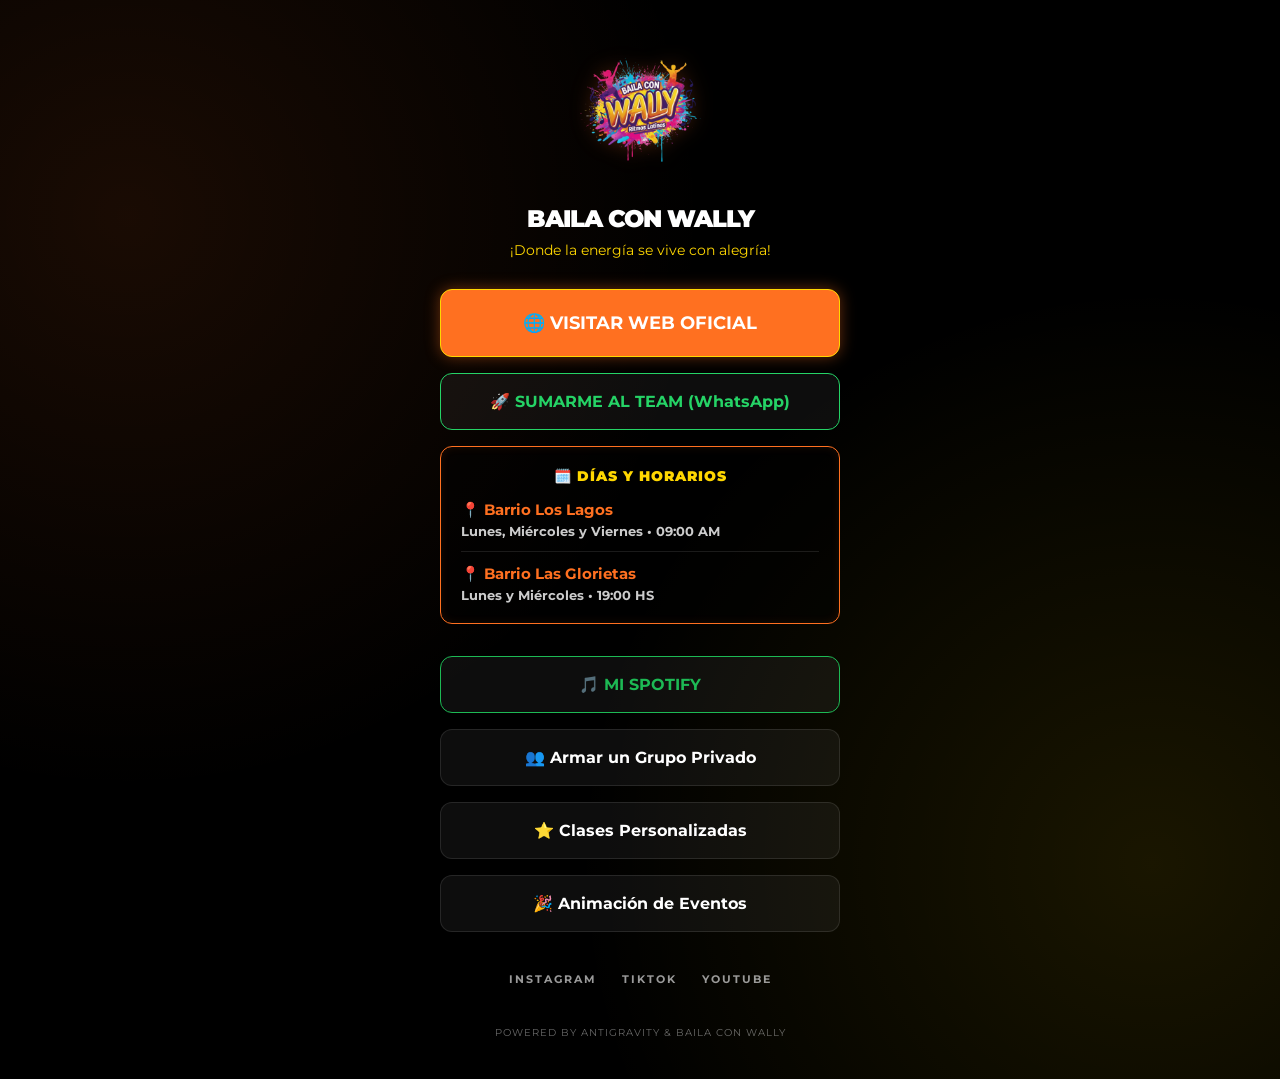
<file: bio/index.html>
<!DOCTYPE html>
<html lang="es">
<head>
    <meta charset="UTF-8">
    <meta name="viewport" content="width=device-width, initial-scale=1.0">
    <title>Baila con Wally | Enlaces Oficiales</title>
    <!-- Google Fonts: Montserrat -->
    <link href="https://fonts.googleapis.com/css2?family=Montserrat:wght@400;700;900&display=swap" rel="stylesheet">
    <style>
        :root {
            --naranja-wally: #FF7020;
            --amarillo-energia: #FFD700;
            --negro-profundo: #000000;
            --blanco: #FFFFFF;
        }

        * {
            margin: 0;
            padding: 0;
            box-sizing: border-box;
            font-family: 'Montserrat', sans-serif;
        }

        body {
            background-color: var(--negro-profundo);
            color: var(--blanco);
            display: flex;
            flex-direction: column;
            align-items: center;
            padding: 40px 20px;
            min-height: 100vh;
            text-align: center;
            background-image: radial-gradient(circle at 10% 20%, rgba(255, 112, 32, 0.1) 0%, transparent 40%),
                              radial-gradient(circle at 90% 80%, rgba(255, 215, 0, 0.1) 0%, transparent 40%);
        }

        .container {
            width: 100%;
            max-width: 400px;
        }

        .profile-container {
            margin-bottom: 30px;
        }

        .logo-img {
            width: 140px;
            height: auto;
            margin-bottom: 20px;
            filter: drop-shadow(0 0 10px rgba(255, 112, 32, 0.3));
        }

        h1 {
            font-weight: 900;
            font-size: 24px;
            letter-spacing: -1px;
            margin-bottom: 8px;
            text-transform: uppercase;
        }

        .slogan {
            font-size: 14px;
            color: var(--amarillo-energia);
            margin-bottom: 30px;
            font-weight: 400;
        }

        .links-container {
            display: flex;
            flex-direction: column;
            gap: 16px;
        }

        .link-card {
            background: rgba(255, 255, 255, 0.05);
            border: 1px solid rgba(255, 255, 255, 0.1);
            padding: 18px;
            border-radius: 12px;
            text-decoration: none;
            color: var(--blanco);
            font-weight: 700;
            transition: all 0.3s ease;
            display: flex;
            align-items: center;
            justify-content: center;
            position: relative;
            overflow: hidden;
        }

        .link-card:hover {
            background: var(--naranja-wally);
            transform: translateY(-3px);
            border-color: var(--amarillo-energia);
            box-shadow: 0 10px 20px rgba(255, 112, 32, 0.3);
        }

        /* Destacar el botón de WhatsApp */
        .link-card.primary {
            background: var(--naranja-wally);
            border-color: var(--amarillo-energia);
            font-size: 18px;
            padding: 22px;
            box-shadow: 0 0 15px rgba(255, 112, 32, 0.4);
        }

        .link-card.primary:hover {
            transform: scale(1.05);
            box-shadow: 0 0 25px rgba(255, 112, 32, 0.6);
        }

        /* Estilos para el Cronograma Integrado */
        .schedule-card {
            background: rgba(0, 0, 0, 0.4);
            border: 1px solid var(--naranja-wally);
            padding: 20px;
            border-radius: 12px;
            color: var(--blanco);
            text-align: left;
            margin-bottom: 16px;
            box-shadow: inset 0 0 10px rgba(255, 112, 32, 0.1);
        }

        .schedule-title {
            font-weight: 900;
            font-size: 14px;
            color: var(--amarillo-energia);
            text-transform: uppercase;
            margin-bottom: 15px;
            text-align: center;
            letter-spacing: 1px;
        }

        .schedule-location {
            margin-bottom: 12px;
            padding-bottom: 12px;
            border-bottom: 1px solid rgba(255, 255, 255, 0.1);
        }

        .schedule-location:last-child {
            margin-bottom: 0;
            padding-bottom: 0;
            border-bottom: none;
        }

        .schedule-location strong {
            display: block;
            font-size: 15px;
            color: var(--naranja-wally);
            margin-bottom: 4px;
        }

        .schedule-location span {
            display: block;
            font-size: 13px;
            color: rgba(255, 255, 255, 0.8);
            font-weight: 700;
        }

        .social-icons {
            margin-top: 40px;
            display: flex;
            justify-content: center;
            gap: 25px;
        }

        .social-icon {
            color: rgba(255, 255, 255, 0.6);
            text-decoration: none;
            font-size: 11px;
            text-transform: uppercase;
            letter-spacing: 2px;
            transition: color 0.3s;
            font-weight: 700;
        }

        .social-icon:hover {
            color: var(--amarillo-energia);
        }

        footer {
            margin-top: auto;
            padding-top: 40px;
            font-size: 10px;
            opacity: 0.4;
            letter-spacing: 1px;
        }

        /* Animación de pulso para el botón principal */
        @keyframes pulse {
            0% { transform: scale(1); }
            50% { transform: scale(1.02); }
            100% { transform: scale(1); }
        }

        .primary {
            animation: pulse 2s infinite ease-in-out;
        }

    </style>
</head>
<body>

    <div class="container">
        <div class="profile-container">
            <!-- Logo oficial -->
            <img src="assets/logo.png" alt="Logo Baila con Wally" class="logo-img">
            <h1>Baila con Wally</h1>
            <p class="slogan">¡Donde la energía se vive con alegría!</p>
        </div>

        <div class="links-container">
            <!-- Botón Principal: Web Oficial -->
            <a href="../index.html" class="link-card primary">
                🌐 VISITAR WEB OFICIAL
            </a>

            <!-- Botón WhatsApp (Team) -->
            <a href="https://wa.me/5491169957971?text=Hola%20Wally!%20Quiero%20sumarme%20al%20team%20y%20bailar%20con%20vos.%20¿Me%20das%20info%20de%20las%20clases?" class="link-card" style="border-color: #25D366; color: #25D366;">
                🚀 SUMARME AL TEAM (WhatsApp)
            </a>

            <!-- Cronograma Integrado -->
            <div class="schedule-card">
                <div class="schedule-title">🗓️ Días y Horarios</div>
                <div class="schedule-location">
                    <strong>📍 Barrio Los Lagos</strong>
                    <span>Lunes, Miércoles y Viernes • 09:00 AM</span>
                </div>
                <div class="schedule-location">
                    <strong>📍 Barrio Las Glorietas</strong>
                    <span>Lunes y Miércoles • 19:00 HS</span>
                </div>
            </div>

            <!-- Spotify Playlist -->
            <a href="https://open.spotify.com/user/11136007117?si=476292d638de4b2d" target="_blank" class="link-card" style="border-color: #1DB954; color: #1DB954;">
                <i class="fab fa-spotify"></i> 🎵 MI SPOTIFY
            </a>

            <!-- Grupos Privados -->
            <a href="https://wa.me/5491169957971?text=Hola%20Wally!%20Me%20gustaría%20armar%20un%20grupo%20privado%20¿Me%20pasas%20info?" class="link-card">
                👥 Armar un Grupo Privado
            </a>

            <!-- Clases Personalizadas -->
            <a href="https://wa.me/5491169957971?text=Hola%20Wally!%20Me%20gustaría%20tomar%20clases%20personalizadas.%20¿Me%20pasas%20info?" class="link-card">
                ⭐ Clases Personalizadas
            </a>

            <!-- Animación de Eventos -->
            <a href="https://wa.me/5491169957971?text=Hola%20Wally!%20Quisiera%20solicitar%20info%20para%20una%20Animación%20de%20Evento." class="link-card">
                🎉 Animación de Eventos
            </a>
        </div>

        <div class="social-icons">
            <a href="https://www.instagram.com/bailaconwally/" class="social-icon" target="_blank">Instagram</a>
            <a href="https://www.tiktok.com/@bailaconwally" class="social-icon" target="_blank">TikTok</a>
            <a href="https://youtube.com/@walterscamacho?si=254xtwGbxi_qB3Qr" class="social-icon" target="_blank">YouTube</a>
        </div>

        <footer>
            POWERED BY ANTIGRAVITY & BAILA CON WALLY
        </footer>
    </div>

</body>
</html>
</file>
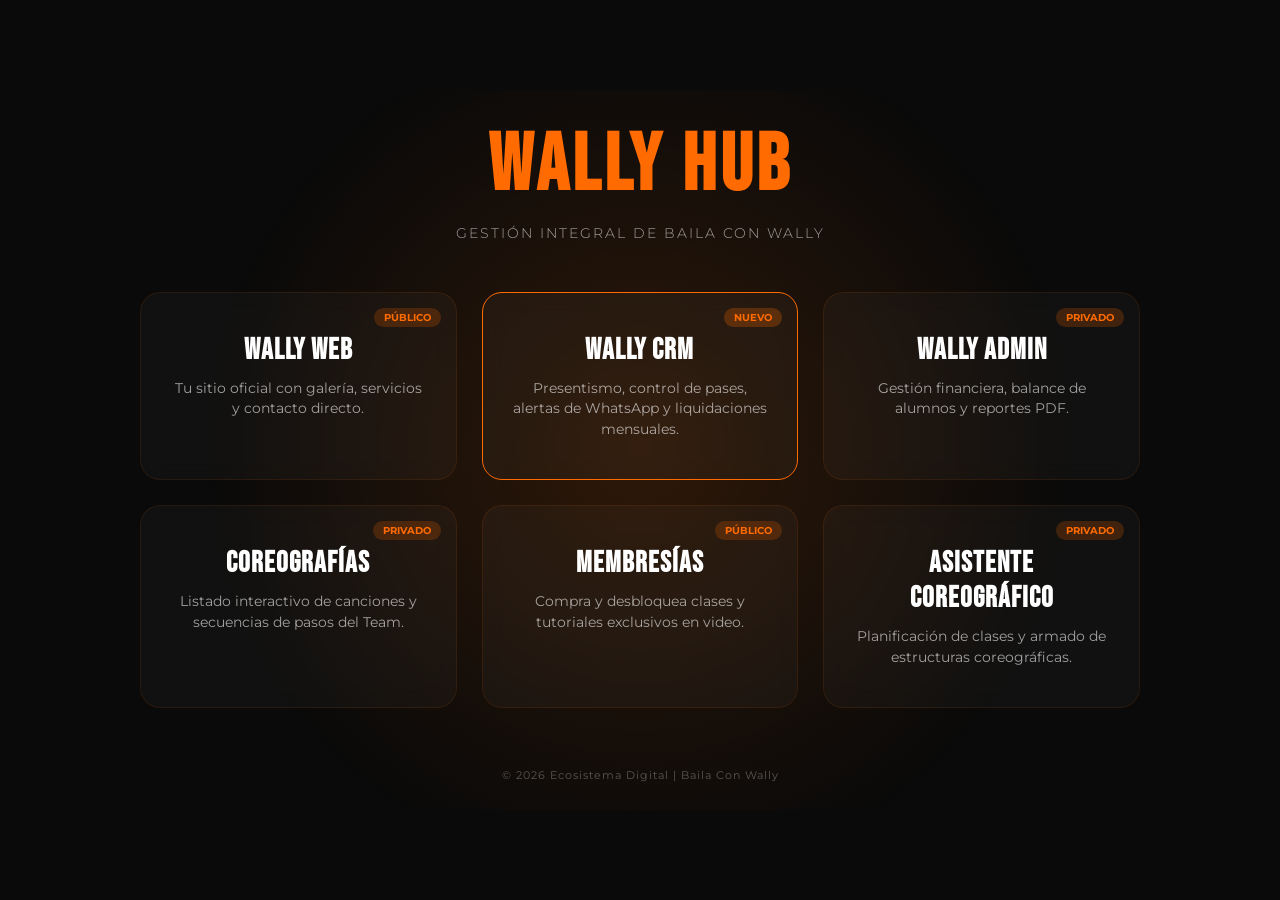
<file: hub/index.html>
<!DOCTYPE html>
<html lang="es">
<head>
    <meta charset="UTF-8">
    <meta name="viewport" content="width=device-width, initial-scale=1.0">
    <title>Wally Hub | Ecosistema Digital</title>
    <link href="https://fonts.googleapis.com/css2?family=Montserrat:wght@300;400;700&family=Bebas+Neue&display=swap" rel="stylesheet">
    <style>
        :root {
            --naranja: #FF6B00;
            --negro: #0A0A0A;
            --gris: #1A1A1A;
            --blanco: #FAFAFA;
        }

        * { margin: 0; padding: 0; box-sizing: border-box; }

        body {
            background-color: var(--negro);
            color: var(--blanco);
            font-family: 'Montserrat', sans-serif;
            display: flex;
            align-items: center;
            justify-content: center;
            min-height: 100vh;
            padding: 20px;
            overflow-x: hidden;
        }

        /* Fondo Animado */
        .bg-glow {
            position: fixed;
            top: 50%;
            left: 50%;
            transform: translate(-50%, -50%);
            width: 80vw;
            height: 80vh;
            background: radial-gradient(circle, rgba(255, 107, 0, 0.15) 0%, transparent 70%);
            z-index: -1;
            pointer-events: none;
        }

        .container {
            max-width: 1000px;
            width: 100%;
            text-align: center;
        }

        h1 {
            font-family: 'Bebas Neue', sans-serif;
            font-size: clamp(3rem, 8vw, 5rem);
            color: var(--naranja);
            letter-spacing: 4px;
            margin-bottom: 10px;
        }

        p.subtitle {
            font-weight: 300;
            color: rgba(255,255,255,0.6);
            margin-bottom: 50px;
            letter-spacing: 2px;
            text-transform: uppercase;
            font-size: 0.9rem;
        }

        .grid {
            display: grid;
            grid-template-columns: repeat(auto-fit, minmax(280px, 1fr));
            gap: 25px;
        }

        .card {
            background: rgba(255, 255, 255, 0.03);
            backdrop-filter: blur(10px);
            border: 1px solid rgba(255, 107, 0, 0.1);
            padding: 40px 30px;
            border-radius: 20px;
            text-decoration: none;
            color: white;
            transition: all 0.4s cubic-bezier(0.175, 0.885, 0.32, 1.275);
            display: flex;
            flex-direction: column;
            align-items: center;
            position: relative;
            overflow: hidden;
        }

        .card:hover {
            transform: translateY(-10px);
            background: rgba(255, 107, 0, 0.08);
            border-color: var(--naranja);
            box-shadow: 0 20px 40px rgba(0,0,0,0.4);
        }

        .card i {
            font-size: 3rem;
            margin-bottom: 20px;
            color: var(--naranja);
        }

        .card h3 {
            font-family: 'Bebas Neue', sans-serif;
            font-size: 1.8rem;
            margin-bottom: 10px;
            letter-spacing: 1px;
        }

        .card p {
            font-size: 0.85rem;
            color: rgba(255,255,255,0.6);
            line-height: 1.5;
        }

        .tag {
            position: absolute;
            top: 15px;
            right: 15px;
            font-size: 0.6rem;
            font-weight: 700;
            padding: 4px 10px;
            border-radius: 50px;
            background: rgba(255, 107, 0, 0.2);
            color: var(--naranja);
            text-transform: uppercase;
        }

        .footer {
            margin-top: 60px;
            font-size: 0.7rem;
            color: rgba(255,255,255,0.3);
            letter-spacing: 1px;
        }

        @media (max-width: 600px) {
            .grid { grid-template-columns: 1fr; }
        }
    </style>
</head>
<body>
    <div class="bg-glow"></div>
    
    <div class="container">
        <h1>WALLY HUB</h1>
        <p class="subtitle">Gestión Integral de Baila Con Wally</p>

        <div class="grid">
            <!-- Landing Page -->
            <a href="../" class="card">
                <span class="tag">Público</span>
                <h3>Wally Web</h3>
                <p>Tu sitio oficial con galería, servicios y contacto directo.</p>
            </a>

            <!-- CRM Operativo -->
            <a href="../crm/" class="card" style="border-color: var(--naranja);">
                <span class="tag" style="background: rgba(255, 107, 0, 0.25);">Nuevo</span>
                <h3>Wally CRM</h3>
                <p>Presentismo, control de pases, alertas de WhatsApp y liquidaciones mensuales.</p>
            </a>

            <!-- Admin -->
            <a href="../admin/" class="card">
                <span class="tag">Privado</span>
                <h3>Wally Admin</h3>
                <p>Gestión financiera, balance de alumnos y reportes PDF.</p>
            </a>

            <!-- Coreografías -->
            <a href="../coreografias.html" class="card">
                <span class="tag">Privado</span>
                <h3>Coreografías</h3>
                <p>Listado interactivo de canciones y secuencias de pasos del Team.</p>
            </a>

            <!-- Membresías de Coreos -->
            <a href="../membresias/" class="card">
                <span class="tag">Público</span>
                <h3>Membresías</h3>
                <p>Compra y desbloquea clases y tutoriales exclusivos en video.</p>
            </a>

            <!-- Asistente Coreográfico -->
            <a href="../coreografia-planner/" class="card">
                <span class="tag">Privado</span>
                <h3>Asistente Coreográfico</h3>
                <p>Planificación de clases y armado de estructuras coreográficas.</p>
            </a>
        </div>

        <div class="footer">
            © 2026 Ecosistema Digital | Baila Con Wally
        </div>
    </div>
</body>
</html>
</file>
